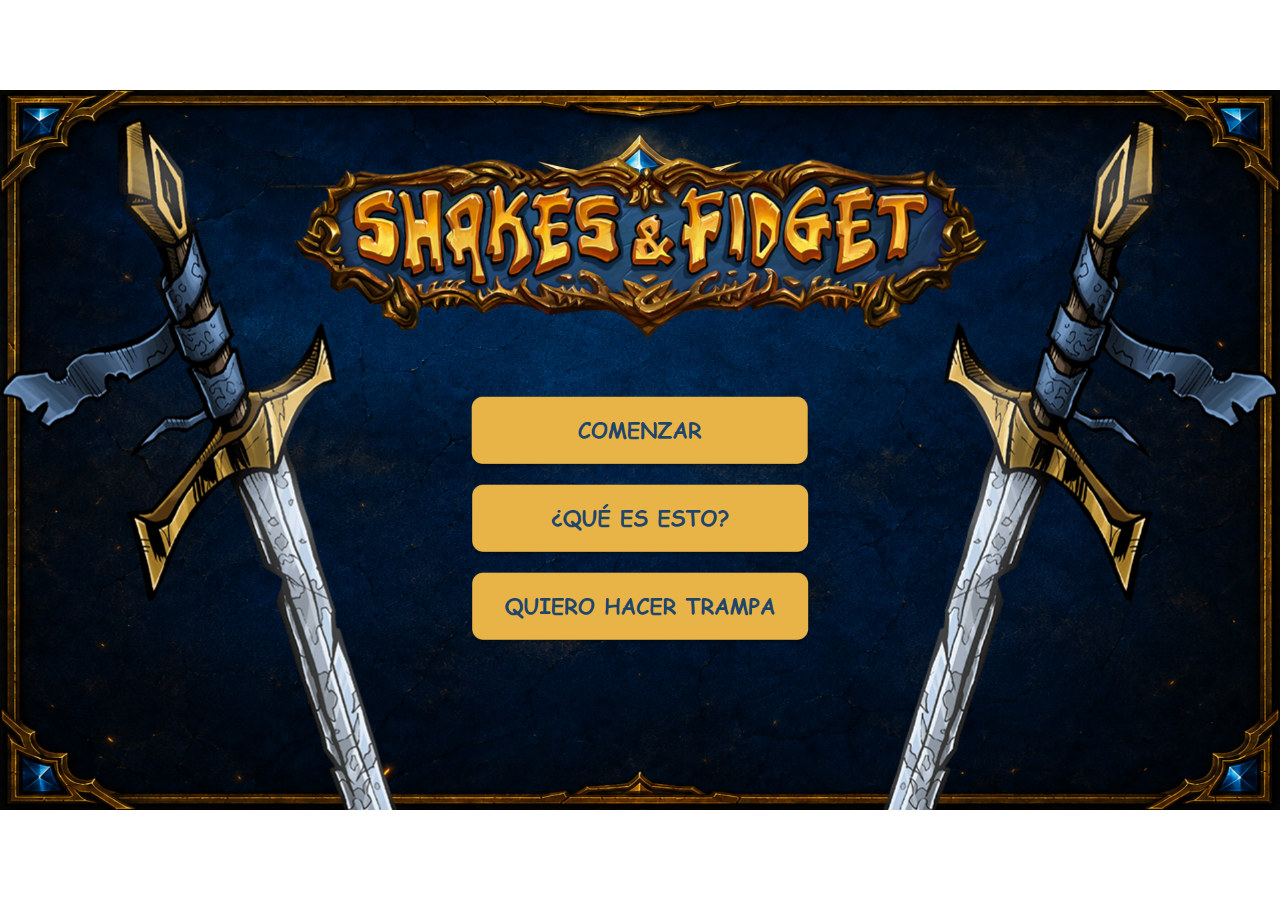
<file: index.html>
<!DOCTYPE html>
<html lang="es">


<head>
 <meta charset="UTF-8">
 <title>SyF Batalla</title>
 <link rel="stylesheet" href="style.css">
</head>


<body>
 <div class="menu">
   <img src="menu.png" alt="menu">
   <button id="jugar"></button>
 </div>
  <div class="quees">
   <button id="quees"></button>
 </div>
  <div class="trampa">
   <button id="trampa"></button>
 </div>
 <script src="script.js"></script>
</body>
</html>
</file>
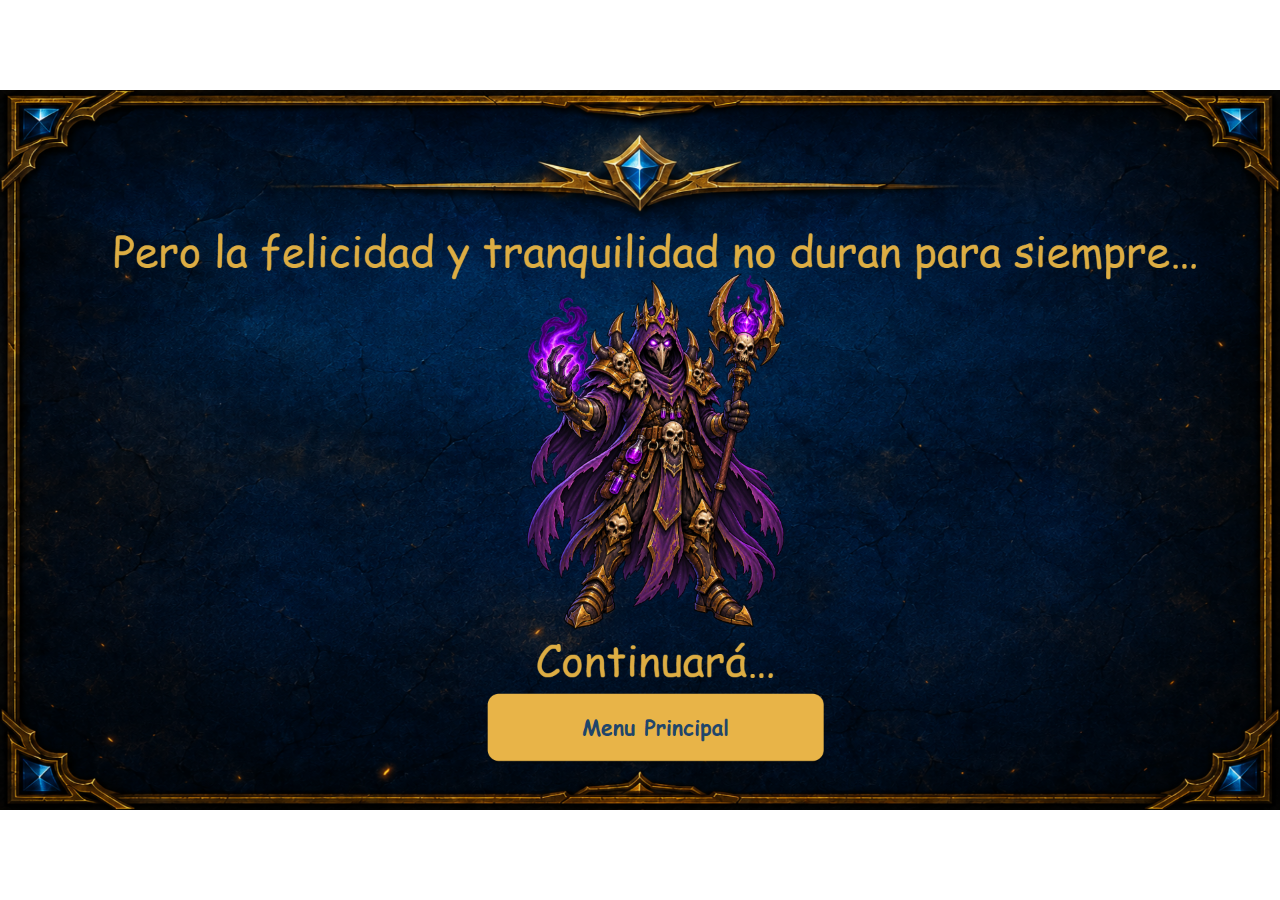
<file: after.html>
<!DOCTYPE html>
<html lang="es">
<head>
 <meta charset="UTF-8">
 <title>Fin</title>
 <link rel="stylesheet" href="style.css">
</head>
<body>
<div class="afterpng">
 <img src="after.png" alt="afterpng">
 <button id="aftermenu"></button>
 </div>
</body>
<script src="script.js"></script>
</html>
</file>
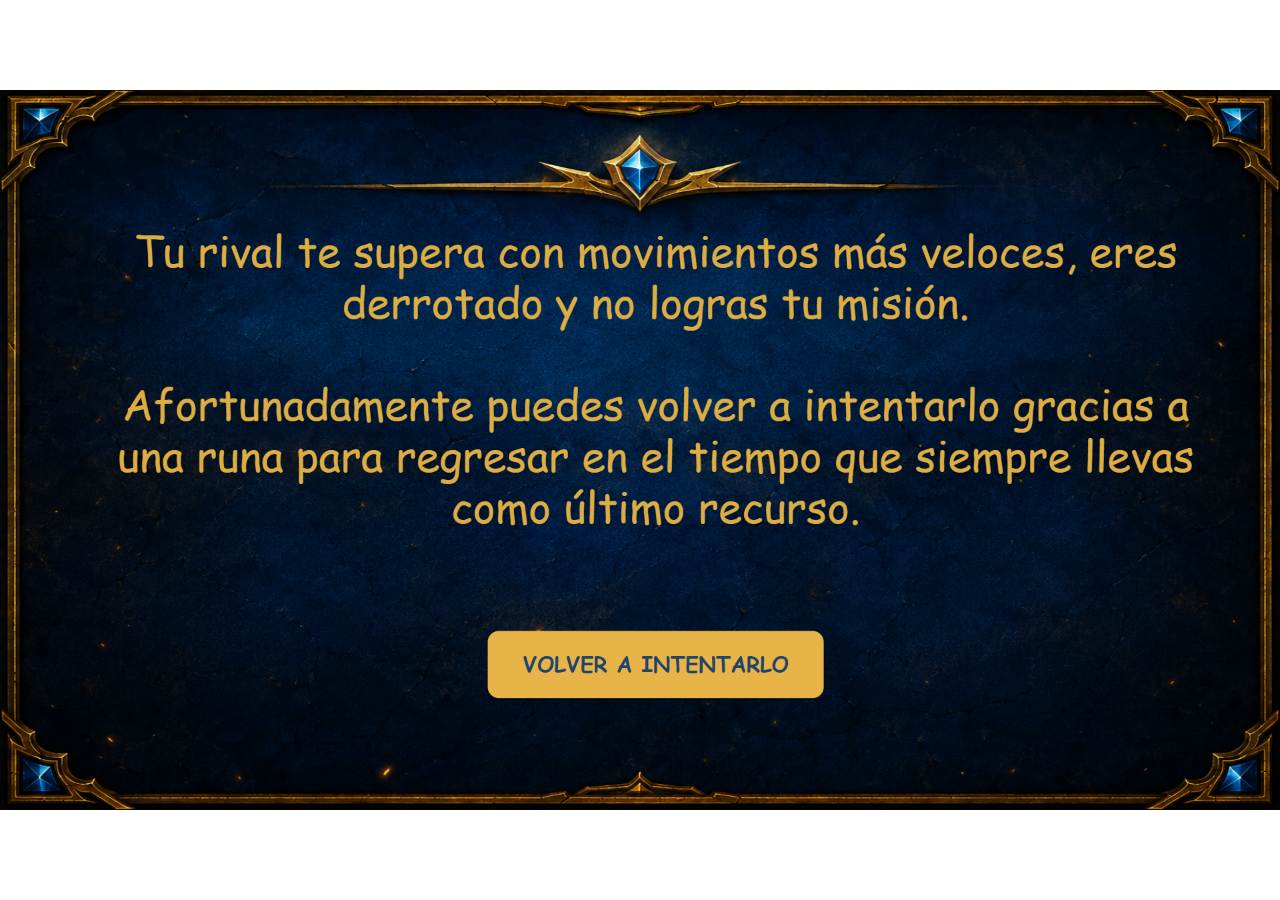
<file: lagilpost.html>
<!DOCTYPE html>
<html lang="es">
<head>
 <meta charset="UTF-8">
 <title>Como perdiste</title>
 <link rel="stylesheet" href="style.css">
</head>
<body>
<div class="lagilpng">
 <img src="lagilpost.png" alt="lagilpostpng">
 <button id="lagilpostcontinuar"></button>
 </div>
</body>
<script src="script.js"></script>
</html>
</file>
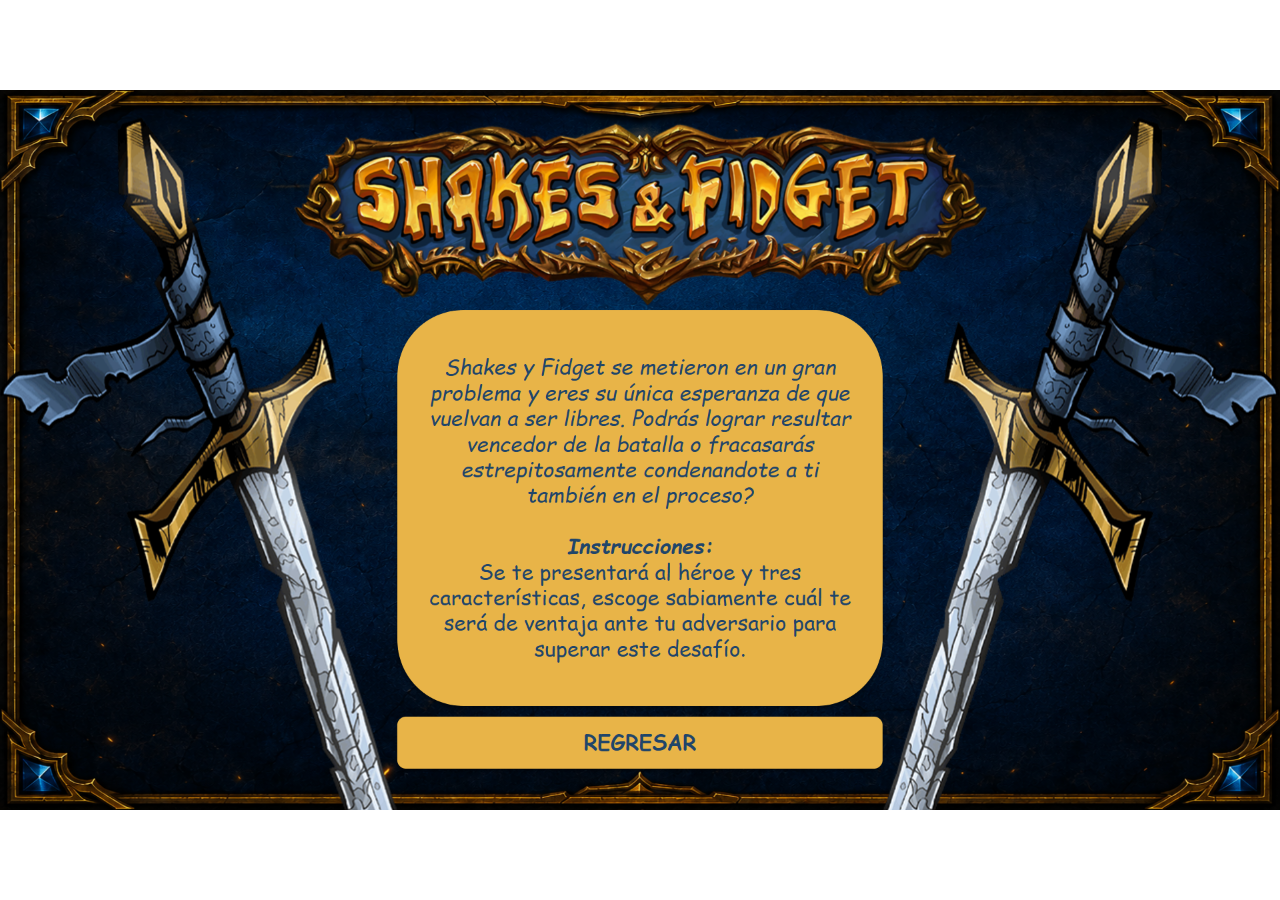
<file: quees.html>
<!DOCTYPE html>
<html lang="es">
<head>
 <meta charset="UTF-8">
 <title>Que es</title>
 <link rel="stylesheet" href="style.css">
</head>
<body>
<div class="queespng">
 <img src="quees.png" alt="queespng">
 <button id="queesregresar"></button>
 </div>
</body>
<script src="script.js"></script>
</html>
</file>
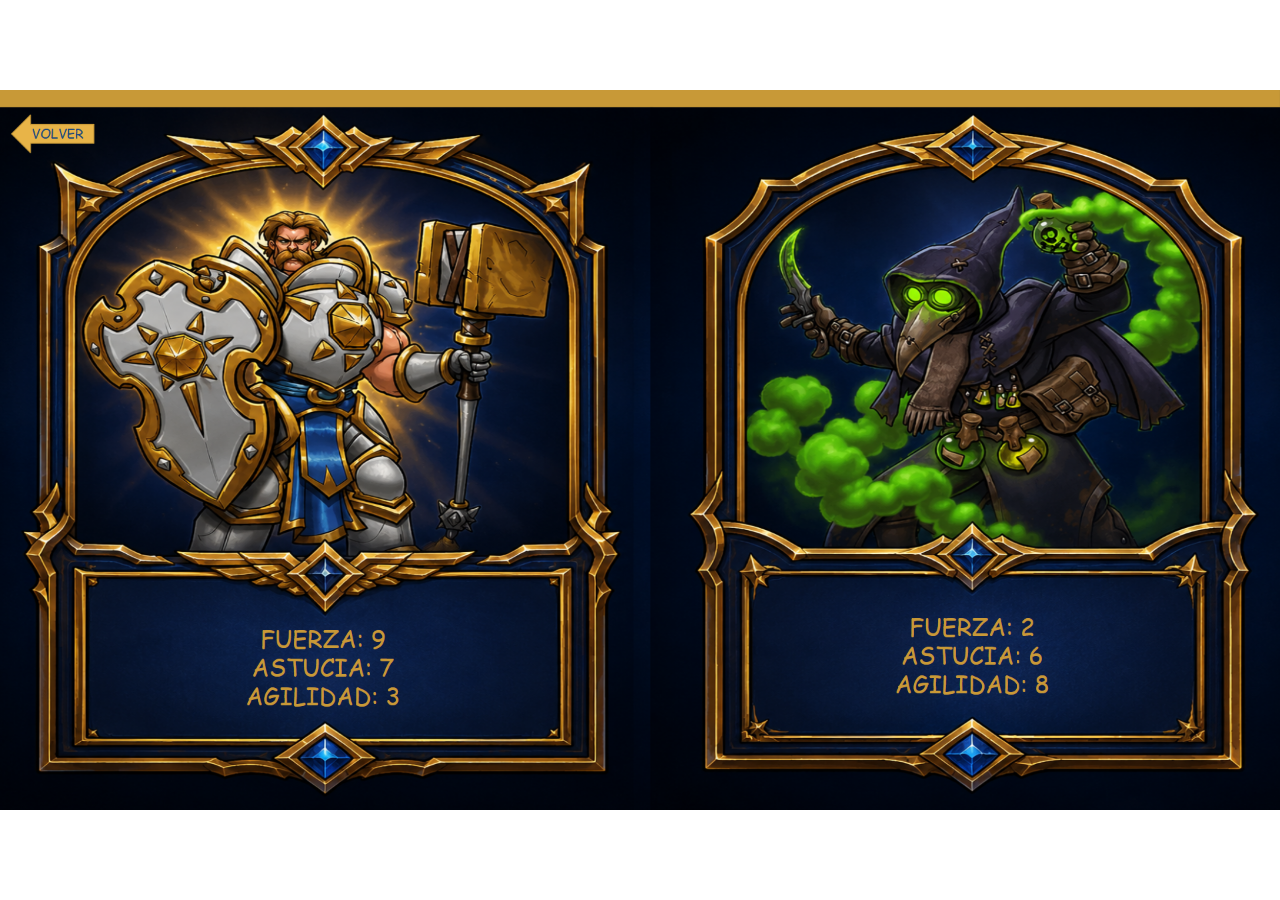
<file: trampa.html>
<!DOCTYPE html>
<html lang="es">
<head>
 <meta charset="UTF-8">
 <title>Trampa</title>
 <link rel="stylesheet" href="style.css">
</head>
<body>
<div class="trampapng">
 <img src="trampa.png" alt="trampapng">
 <button id="tramparegresar"></button>
 </div>
</body>
<script src="script.js"></script>
</html>
</file>
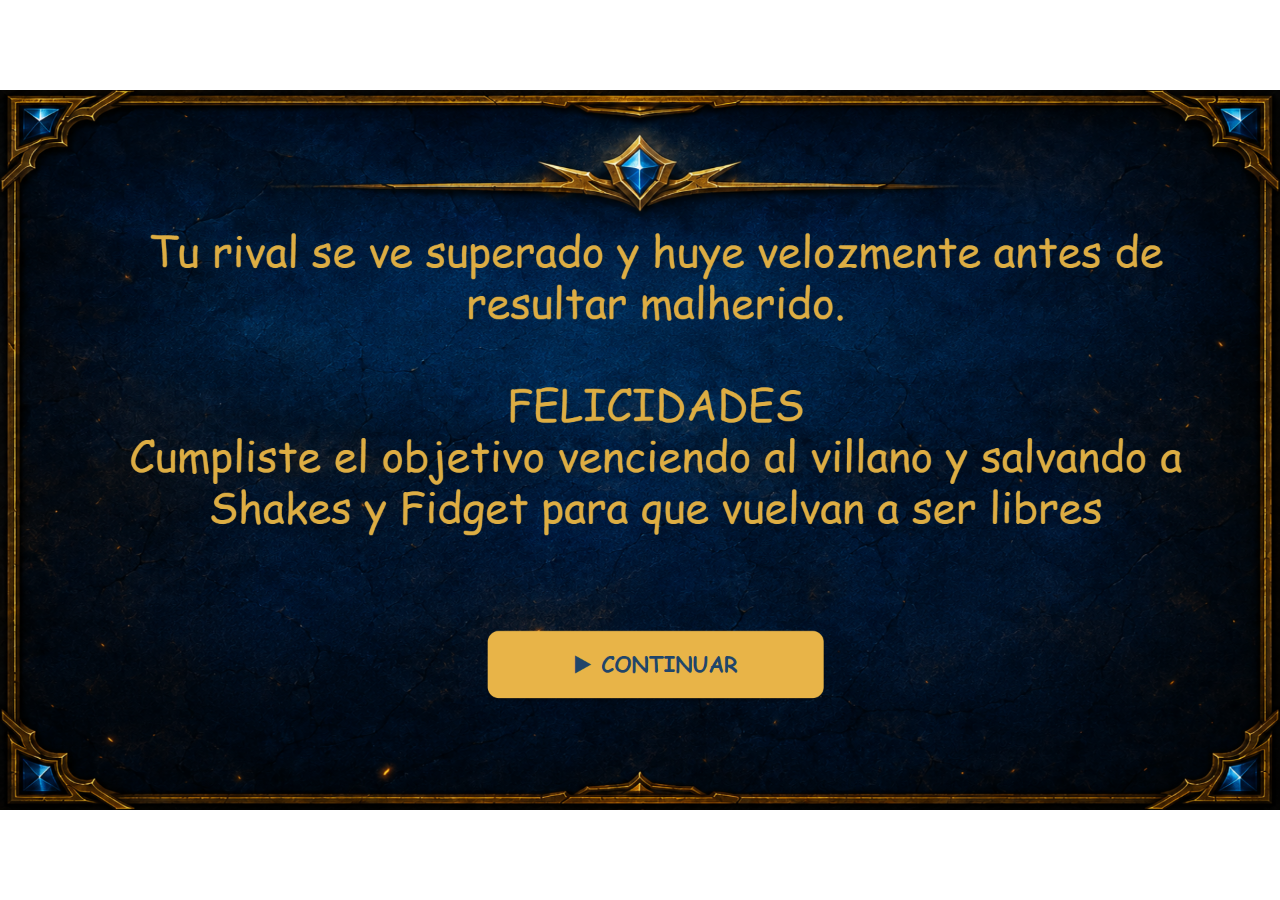
<file: wastuciapost.html>
<!DOCTYPE html>
<html lang="es">
<head>
 <meta charset="UTF-8">
 <title>Como Ganaste</title>
 <link rel="stylesheet" href="style.css">
</head>
<body>
<div class="wastuciapostpng">
 <img src="wastuciapost.png" alt="wastuciapostpng">
 <button id="wastuciapostcontinuar"></button>
 </div>
</body>
<script src="script.js"></script>
</html>
</file>
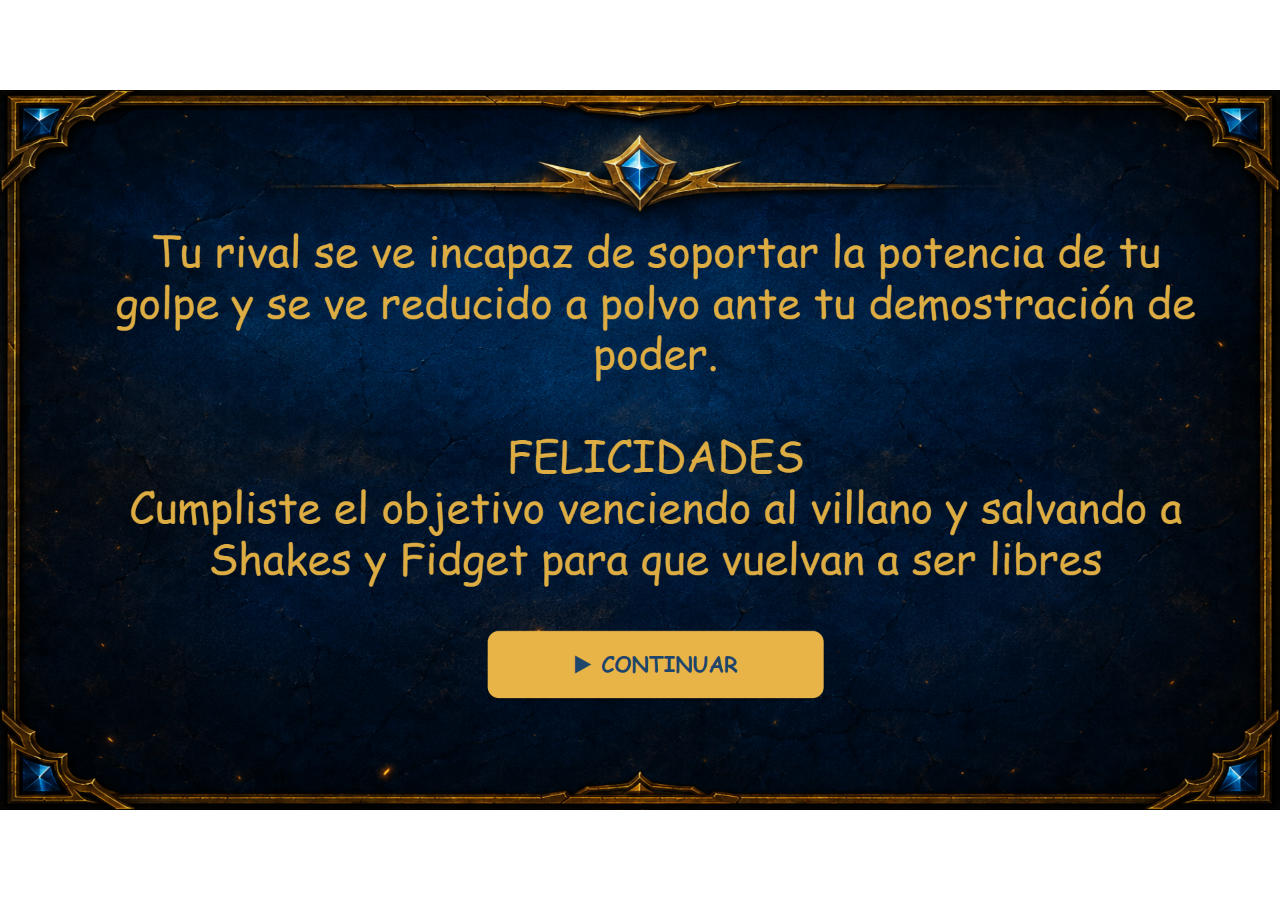
<file: wfuerzapost.html>
<!DOCTYPE html>
<html lang="es">
<head>
 <meta charset="UTF-8">
 <title>Como Ganaste</title>
 <link rel="stylesheet" href="style.css">
</head>
<body>
<div class="wfuerzapostpng">
 <img src="wfuerzapost.png" alt="wfuerzapostpng">
 <button id="wfuerzapostcontinuar"></button>
 </div>
</body>
<script src="script.js"></script>
</html>
</file>
<file: style.css>
body {
 margin: 0;
 overflow: hidden;
}

.menu {
 position: fixed;
 inset: 0;
 width: 100%;
 height: 100%;
}

.menu img {
 display: block;
 width: 100%;
 height: 100%;
 object-fit: contain;
}

.elegir {
 position: fixed;
 inset: 0;
 width: 100%;
 height: 100%;
}

.elegir img {
 display: block;
 width: 100%;
 height: 100%;
 object-fit: contain;
}

.queespng {
 position: fixed;
 inset: 0;
 width: 100vw;
 height: 100vh;
}

.queespng img {
 display: block;
 width: 100%;
 height: 100%;
 object-fit: contain;
}

.trampapng {
 position: fixed;
 inset: 0;
 width: 100vw;
 height: 100vh;
}

.trampapng img {
 display: block;
 width: 100%;
 height: 100%;
 object-fit: contain;
}

.prebatallapng {
 position: fixed;
 inset: 0;
 width: 100vw;
 height: 100vh;
}

.prebatallapng img {
 display: block;
 width: 100%;
 height: 100%;
 object-fit: contain;
}

.winpng {
 position: fixed;
 inset: 0;
 width: 100vw;
 height: 100vh;
}

.winpng img {
 display: block;
 width: 100%;
 height: 100%;
 object-fit: contain;
}

.afterpng {
 position: fixed;
 inset: 0;
 width: 100vw;
 height: 100vh;
}

.afterpng img {
 display: block;
 width: 100%;
 height: 100%;
 object-fit: contain;
}

.wfuerzapng {
 position: fixed;
 inset: 0;
 width: 100vw;
 height: 100vh;
}

.wfuerzapng img {
 display: block;
 width: 100%;
 height: 100%;
 object-fit: contain;
}

.wastuciapng {
 position: fixed;
 inset: 0;
 width: 100vw;
 height: 100vh;
}

.wastuciapng img {
 display: block;
 width: 100%;
 height: 100%;
 object-fit: contain;
}

.lagilpng {
 position: fixed;
 inset: 0;
 width: 100vw;
 height: 100vh;
}

.lagilpng img {
 display: block;
 width: 100%;
 height: 100%;
 object-fit: contain;
}

.wfuerzapostpng {
 position: fixed;
 inset: 0;
 width: 100vw;
 height: 100vh;
}

.wfuerzapostpng img {
 display: block;
 width: 100%;
 height: 100%;
 object-fit: contain;
}

.wastuciapostpng {
 position: fixed;
 inset: 0;
 width: 100vw;
 height: 100vh;
}

.wastuciapostpng img {
 display: block;
 width: 100%;
 height: 100%;
 object-fit: contain;
}

.lagilpostpng {
 position: fixed;
 inset: 0;
 width: 100vw;
 height: 100vh;
}

.lagilpostpng img {
 display: block;
 width: 100%;
 height: 100%;
 object-fit: contain;
}

h1 {
 position: absolute;
 top: 50px;
 left: 80px;


}


#jugar {
 position: absolute;
 top: 43%;
 left: 39%;
 width: 22%;
 height: 9%;
 border: none;
 cursor: pointer;
 background-color: transparent;
}

#quees {
 position: absolute;
 top: 55%;
 left: 39%;
 width: 22%;
 height: 9%;
 border: none;
 cursor: pointer;
 background-color: transparent;
}

#trampa {
 position: absolute;
 top: 67%;
 left: 39%;
 width: 22%;
 height: 9%;
 border: none;
 cursor: pointer;
 background-color: transparent;
}

#queesregresar {
 position: absolute;
 top: 87%;
 left: 34%;
 width: 32%;
 height: 8%;
 border: none;
 cursor: pointer;
 background-color: transparent;
}

#tramparegresar {
 position: absolute;
 top: 4%;
 left: 9%;
 width: 6%;
 height: 4%;
 border: none;
 cursor: pointer;
 background-color: transparent;
}

#prebatallacontinuar {
 position: absolute;
 top: 92%;
 left: 44%;
 width: 12%;
 height: 7%;
 border: none;
 cursor: pointer;
 background-color: transparent;
}

#wincontinuar {
 position: absolute;
 top: 92%;
 left: 44%;
 width: 12%;
 height: 7%;
 border: none;
 cursor: pointer;
 background-color: transparent;
}

#fuerzaboton {
 position: absolute;
 top: 55%;
 left: 14%;
 width: 22%;
 height: 29%;
 border: none;
 cursor: pointer;
 background-color: transparent;
}

#astuciaboton {
 position: absolute;
 top: 55%;
 left: 40%;
 width: 20%;
 height: 29%;
 border: none;
 cursor: pointer;
 background-color: transparent;
}

#agilidadboton {
 position: absolute;
 top: 55%;
 left: 64%;
 width: 21%;
 height: 29%;
 border: none;
 cursor: pointer;
 background-color: transparent;
}

#wfuerzacontinuar {
 position: absolute;
 top: 92%;
 left: 44%;
 width: 12%;
 height: 7%;
 border: none;
 cursor: pointer;
 background-color: transparent;
}

#wastuciacontinuar {
 position: absolute;
 top: 92%;
 left: 44%;
 width: 12%;
 height: 7%;
 border: none;
 cursor: pointer;
 background-color: transparent;
}

#lagilcontinuar {
 position: absolute;
 top: 92%;
 left: 44%;
 width: 12%;
 height: 7%;
 border: none;
 cursor: pointer;
 background-color: transparent;
}

#wfuerzapostcontinuar {
 position: absolute;
 top: 75%;
 left: 40%;
 width: 22%;
 height: 10%;
 border: none;
 cursor: pointer;
 background-color: transparent;
}

#wastuciapostcontinuar {
 position: absolute;
 top: 75%;
 left: 40%;
 width: 22%;
 height: 10%;
 border: none;
 cursor: pointer;
 background-color: transparent;
}

#lagilpostcontinuar {
 position: absolute;
 top: 75%;
 left: 40%;
 width: 22%;
 height: 10%;
 border: none;
 cursor: pointer;
 background-color: transparent;
}

#aftermenu {
 position: absolute;
 top: 83%;
 left: 40%;
 width: 22%;
 height: 10%;
 border: none;
 cursor: pointer;
 background-color: transparent;
}
</file>
